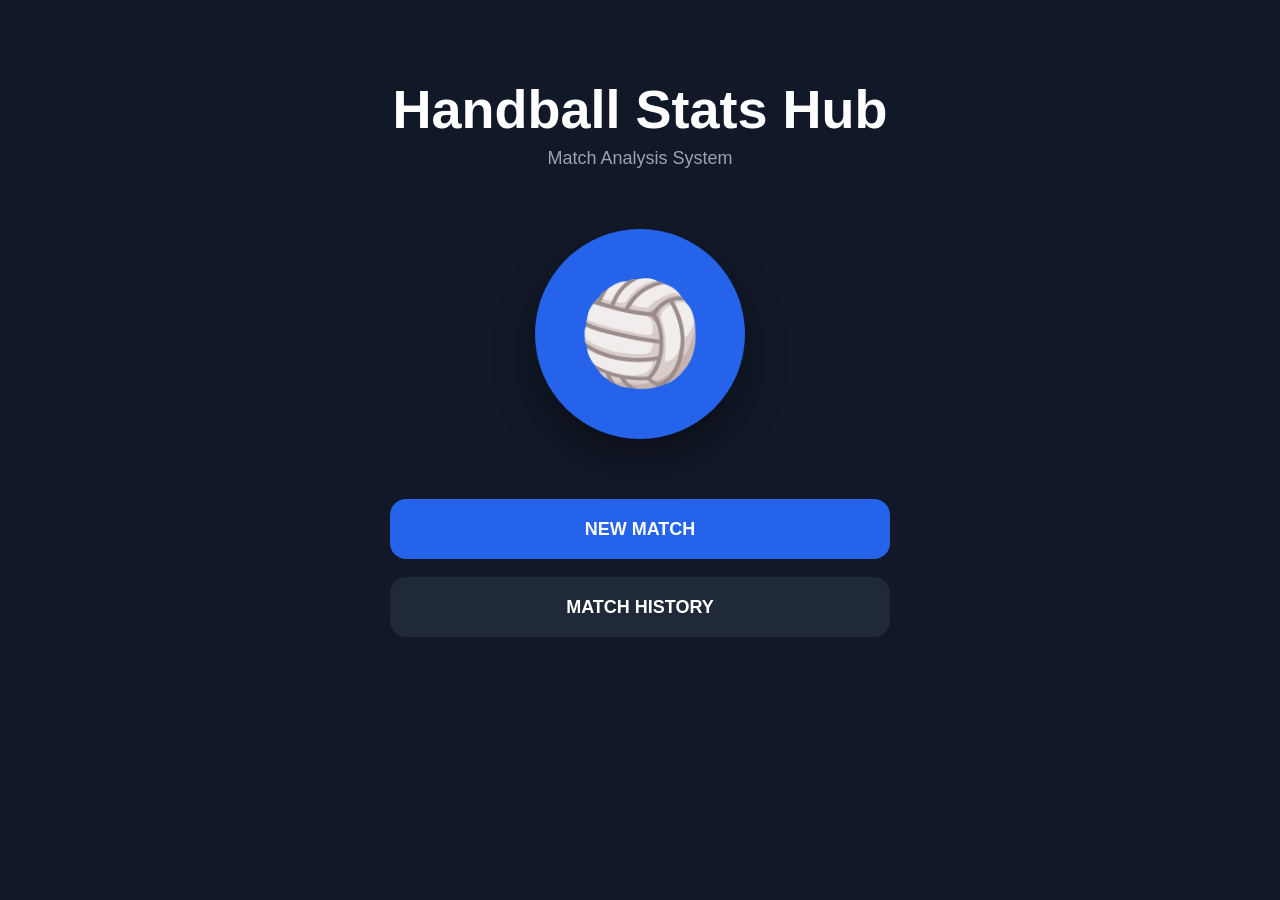
<file: Index.html>
<!DOCTYPE html>
<html lang="ja">

<head>

<meta charset="UTF-8">

<meta
name="viewport"
content="width=device-width, initial-scale=1.0, viewport-fit=cover">

<title>Handball Stats Hub</title>

<link
rel="manifest"
href="manifest.json">

<meta
name="theme-color"
content="#111827">

<link
rel="stylesheet"
href="style.css">

</head>

<body>

<div id="app">

<!-- ===================================== -->
<!-- HOME PAGE -->
<!-- ===================================== -->

<section
id="homePage"
class="page active">

<header class="homeHeader">

<h1>

Handball Stats Hub

</h1>

<p>

Match Analysis System

</p>

</header>

<div class="homeLogo">

<div class="logoCircle">

🏐

</div>

</div>

<div class="homeButtons">

<button
id="newMatchButton"
class="primaryButton">

NEW MATCH

</button>

<button
id="historyPageButton"
class="secondaryButton">

MATCH HISTORY

</button>

</div>

</section>

<!-- ===================================== -->
<!-- NEW MATCH PAGE -->
<!-- ===================================== -->

<section
id="newMatchPage"
class="page">

<header class="pageHeader">

<button
id="backHomeButton"
class="backButton">

←

</button>

<h2>

NEW MATCH

</h2>

</header>

<div class="card">

<label>

Date

<input

type="date"

id="matchDate">

</label>

<label>

Competition

<input

type="text"

id="competition"

placeholder="Competition">

</label>

<label>

Venue

<input

type="text"

id="venue"

placeholder="Venue">

</label>

<label>

Our Team

<input

type="text"

id="ourTeam"

placeholder="Our Team">

</label>

<label>

Opponent

<input

type="text"

id="opponent"

placeholder="Opponent">

</label>

</div>

<div class="bottomArea">

<button

id="startMatchButton"

class="primaryButton large">

START MATCH

</button>

</div>

</section>

  <!-- ===================================== -->
<!-- GAME PAGE -->
<!-- ===================================== -->

<section
id="gamePage"
class="page">

<header class="gameHeader">

<div class="teamSwitcher">

<button
class="teamButton active"
id="ourSideButton">

OUR

</button>

<button
class="teamButton"
id="opponentSideButton">

OPP

</button>

</div>

<div class="timerArea">

<div id="gameTimer">

00:00

</div>

<div class="timerButtons">

<button id="startTimerButton">

▶

</button>

<button id="pauseTimerButton">

⏸

</button>

<button id="resetTimerButton">

↺

</button>

</div>

</div>

</header>

<!-- ====================== -->
<!-- COURT -->
<!-- ====================== -->

<div class="courtCard">

<h3>

POSITION

</h3>

<div class="courtGrid">

<button class="positionButton">LW</button>

<button class="positionButton">LP</button>

<button class="positionButton">LB</button>

<button class="positionButton">CB</button>

<button class="positionButton">RB</button>

<button class="positionButton">RW</button>

<button class="positionButton">PV</button>

</div>

</div>

<!-- ====================== -->
<!-- SHOT COURSE -->
<!-- ====================== -->

<div class="shotCard">

<h3>

SHOT COURSE

</h3>

<div class="shotGrid">

<button class="shotCell">①</button>

<button class="shotCell">②</button>

<button class="shotCell">③</button>

<button class="shotCell">④</button>

<button class="shotCell">⑤</button>

<button class="shotCell">⑥</button>

<button class="shotCell">⑦</button>

<button class="shotCell">⑧</button>

<button class="shotCell">⑨</button>

</div>

</div>

<!-- ====================== -->
<!-- SHOT TYPE -->
<!-- ====================== -->

<div class="typeCard">

<h3>

SHOT TYPE

</h3>

<div class="typeGrid">

<button class="typeButton">

Jump

</button>

<button class="typeButton">

Standing

</button>

<button class="typeButton">

Wing

</button>

<button class="typeButton">

Line

</button>

<button class="typeButton">

Fast

</button>

<button class="typeButton">

7m

</button>

</div>

</div>

  <!-- ====================== -->
<!-- RESULT -->
<!-- ====================== -->

<div class="resultCard">

    <h3>RESULT</h3>

    <div class="resultGrid">

        <button class="resultButton goal">
            GOAL
        </button>

        <button class="resultButton save">
            SAVE
        </button>

        <button class="resultButton miss">
            MISS
        </button>

        <button class="resultButton block">
            BLOCK
        </button>

    </div>

</div>

<!-- ====================== -->
<!-- MEMO -->
<!-- ====================== -->

<div class="memoCard">

    <h3>MEMO</h3>

    <textarea
        id="memo"
        placeholder="Optional note...">
    </textarea>

</div>

<!-- ====================== -->
<!-- BOTTOM MENU -->
<!-- ====================== -->

<div class="bottomMenu">

    <button id="otherButton">
        OTHER
    </button>

    <button id="historyButton">
        HISTORY
    </button>

    <button id="undoButton">
        UNDO
    </button>

    <button id="halfButton">
        CHANGE HALF
    </button>

    <button
        id="saveEventButton"
        class="primaryButton">
        SAVE EVENT
    </button>

</div>

<div class="endMatchArea">

    <button
        id="finishMatchButton"
        class="dangerButton">

        END & SAVE MATCH

    </button>

</div>

</section>

<!-- ===================================== -->
<!-- MATCH HISTORY PAGE -->
<!-- ===================================== -->

<section
id="historyPage"
class="page">

<header class="pageHeader">

    <button
        id="historyBackButton"
        class="backButton">

        ←

    </button>

    <h2>

        MATCH HISTORY

    </h2>

</header>

<div
id="historyList"
class="historyList">

    <!-- JavaScriptで追加 -->

</div>

</section>

 <!-- ===================================== -->
<!-- ANALYSIS PAGE -->
<!-- ===================================== -->

<section
id="analysisPage"
class="page">

<header class="pageHeader">

    <button
        id="analysisBackButton"
        class="backButton">

        ←

    </button>

    <h2>

        MATCH ANALYSIS

    </h2>

</header>

<div class="analysisTabs">

    <button
        class="tabButton active"
        data-tab="overview">

        OVERVIEW

    </button>

    <button
        class="tabButton"
        data-tab="players">

        PLAYERS

    </button>

    <button
        class="tabButton"
        data-tab="goalkeeper">

        GK

    </button>

</div>

<!-- ============================== -->
<!-- OVERVIEW -->
<!-- ============================== -->

<div
id="overviewTab"
class="tabContent active">

<div class="statsGrid">

<div class="statCard">

<h4>

Goals

</h4>

<p id="totalGoals">

0

</p>

</div>

<div class="statCard">

<h4>

Shots

</h4>

<p id="totalShots">

0

</p>

</div>

<div class="statCard">

<h4>

Shot %

</h4>

<p id="shotPercentage">

0%

</p>

</div>

<div class="statCard">

<h4>

Attack %

</h4>

<p id="attackPercentage">

0%

</p>

</div>

<div class="statCard">

<h4>

Fast Break %

</h4>

<p id="fastBreakPercentage">

0%

</p>

</div>

<div class="statCard">

<h4>

Set %

</h4>

<p id="setPercentage">

0%

</p>

</div>

<div class="statCard">

<h4>

Mistakes

</h4>

<p id="mistakeCount">

0

</p>

</div>

<div class="statCard">

<h4>

Turnovers %

</h4>

<p id="turnoverRate">

0%

</p>

</div>

</div>

</div>

  <!-- ============================== -->
<!-- PLAYERS TAB -->
<!-- ============================== -->

<div
id="playersTab"
class="tabContent">

<div
id="playerAnalysisList"
class="playerAnalysisList">

<div class="playerCard">

<h3>LW</h3>

<div class="playerStats">

<div class="playerStat">
<span>Goals</span>
<strong>0</strong>
</div>

<div class="playerStat">
<span>Shots</span>
<strong>0</strong>
</div>

<div class="playerStat">
<span>Success</span>
<strong>0%</strong>
</div>

<div class="playerStat">
<span>Mistakes</span>
<strong>0</strong>
</div>

</div>

</div>

</div>

</div>

<!-- ============================== -->
<!-- GOALKEEPER TAB -->
<!-- ============================== -->

<div
id="goalkeeperTab"
class="tabContent">

<div class="goalkeeperCard">

<h3>

Goalkeeper Analysis

</h3>

<div class="statsGrid">

<div class="statCard">

<h4>

Shots Faced

</h4>

<p id="gkShots">

0

</p>

</div>

<div class="statCard">

<h4>

Saves

</h4>

<p id="gkSaves">

0

</p>

</div>

<div class="statCard">

<h4>

Save %

</h4>

<p id="gkSaveRate">

0%

</p>

</div>

<div class="statCard">

<h4>

Goals Allowed

</h4>

<p id="gkGoals">

0

</p>

</div>

</div>

</div>

</div>

</section>

<!-- ============================== -->
<!-- JavaScript -->
<!-- ============================== -->

<script src="models/Player.js"></script>
<script src="models/Team.js"></script>
<script src="models/Shot.js"></script>
<script src="models/MatchEvent.js"></script>
<script src="models/Match.js"></script>

<script src="js/storage.js"></script>
<script src="js/timer.js"></script>
<script src="js/analysis.js"></script>
<script src="js/game.js"></script>
<script src="js/ui.js"></script>
<script src="js/main.js"></script>

</div>

</body>

</html>
</file>
<file: style.css>
/* =======================================
   RESET
======================================= */

*{
    margin:0;
    padding:0;
    box-sizing:border-box;
}

html,
body{

    width:100%;
    height:100%;

    background:#111827;

    color:#ffffff;

    font-family:
    "Inter",
    "Noto Sans JP",
    sans-serif;

    overflow:hidden;

}

/* =======================================
   APP
======================================= */

#app{

    width:100vw;
    height:100vh;

    background:#111827;

}

/* =======================================
   PAGE
======================================= */

.page{

    display:none;

    width:100%;
    height:100%;

    padding:20px;

    overflow-y:auto;

}

.page.active{

    display:block;

}

/* =======================================
   HEADER
======================================= */

.pageHeader{

    display:flex;

    align-items:center;

    gap:16px;

    margin-bottom:24px;

}

.pageHeader h2{

    font-size:28px;

    font-weight:700;

}

.backButton{

    width:42px;

    height:42px;

    border:none;

    border-radius:12px;

    background:#1f2937;

    color:white;

    cursor:pointer;

    transition:.2s;

}

.backButton:hover{

    background:#374151;

}

/* =======================================
   HOME
======================================= */

.homeHeader{

    text-align:center;

    margin-top:50px;

}

.homeHeader h1{

    font-size:42px;

    font-weight:800;

    margin-bottom:8px;

}

.homeHeader p{

    color:#9ca3af;

    font-size:18px;

}

/* =======================================
   LOGO
======================================= */

.homeLogo{

    display:flex;

    justify-content:center;

    margin:60px 0;

}

.logoCircle{

    width:170px;

    height:170px;

    border-radius:50%;

    background:#2563eb;

    display:flex;

    justify-content:center;

    align-items:center;

    font-size:80px;

    box-shadow:0 20px 40px rgba(0,0,0,.35);

}

/* =======================================
   HOME BUTTONS
======================================= */

.homeButtons{

    width:100%;
    max-width:420px;

    margin:0 auto;

    display:flex;

    flex-direction:column;

    gap:18px;

}

/* =======================================
   BUTTON
======================================= */

button{

    font-family:inherit;

}

.primaryButton{

    width:100%;

    height:60px;

    border:none;

    border-radius:16px;

    background:#2563eb;

    color:#ffffff;

    font-size:18px;

    font-weight:700;

    cursor:pointer;

    transition:.2s;

}

.primaryButton:hover{

    background:#1d4ed8;

}

.primaryButton:active{

    transform:scale(.98);

}

.secondaryButton{

    width:100%;

    height:60px;

    border:none;

    border-radius:16px;

    background:#1f2937;

    color:#ffffff;

    font-size:18px;

    font-weight:600;

    cursor:pointer;

    transition:.2s;

}

.secondaryButton:hover{

    background:#374151;

}

.large{

    height:68px;

    font-size:20px;

}

.dangerButton{

    width:100%;

    height:60px;

    border:none;

    border-radius:16px;

    background:#dc2626;

    color:white;

    font-size:18px;

    font-weight:700;

    cursor:pointer;

    transition:.2s;

}

.dangerButton:hover{

    background:#b91c1c;

}

/* =======================================
   CARD
======================================= */

.card{

    background:#1f2937;

    border-radius:18px;

    padding:24px;

    display:flex;

    flex-direction:column;

    gap:20px;

    margin-bottom:24px;

    box-shadow:0 8px 24px rgba(0,0,0,.25);

}

.card label{

    display:flex;

    flex-direction:column;

    gap:8px;

    font-size:15px;

    color:#d1d5db;

}

.card input{

    width:100%;

    height:48px;

    border:none;

    outline:none;

    border-radius:12px;

    background:#111827;

    color:white;

    padding:0 16px;

    font-size:16px;

}

.card input::placeholder{

    color:#6b7280;

}

.bottomArea{

    margin-top:20px;

}

/* =======================================
   GAME HEADER
======================================= */

.gameHeader{

    display:flex;

    justify-content:space-between;

    align-items:center;

    gap:20px;

    margin-bottom:24px;

}

.teamSwitcher{

    display:flex;

    gap:10px;

}

.teamButton{

    width:72px;

    height:42px;

    border:none;

    border-radius:12px;

    background:#1f2937;

    color:#d1d5db;

    font-weight:700;

    cursor:pointer;

    transition:.2s;

}

.teamButton.active{

    background:#2563eb;

    color:#fff;

}

.timerArea{

    display:flex;

    align-items:center;

    gap:14px;

}

#gameTimer{

    min-width:110px;

    text-align:center;

    font-size:32px;

    font-weight:700;

    letter-spacing:2px;

}

.timerButtons{

    display:flex;

    gap:8px;

}

.timerButtons button{

    width:42px;

    height:42px;

    border:none;

    border-radius:10px;

    background:#1f2937;

    color:#fff;

    cursor:pointer;

    transition:.2s;

}

.timerButtons button:hover{

    background:#374151;

}

/* =======================================
   SECTION CARD
======================================= */

.courtCard,
.shotCard,
.typeCard,
.resultCard,
.memoCard{

    background:#1f2937;

    border-radius:18px;

    padding:20px;

    margin-bottom:18px;

    box-shadow:0 8px 24px rgba(0,0,0,.25);

}

.courtCard h3,
.shotCard h3,
.typeCard h3,
.resultCard h3,
.memoCard h3{

    margin-bottom:16px;

    font-size:18px;

    font-weight:700;

}

/* =======================================
   POSITION
======================================= */

.courtGrid{

    display:grid;

    grid-template-columns:repeat(4,1fr);

    gap:12px;

}

.positionButton{

    height:54px;

    border:none;

    border-radius:12px;

    background:#111827;

    color:#fff;

    font-size:16px;

    font-weight:700;

    cursor:pointer;

    transition:.2s;

}

.positionButton:hover{

    background:#2563eb;

}

.positionButton.selected{

    background:#2563eb;

}

/* =======================================
   SHOT COURSE
======================================= */

.shotGrid{

    display:grid;

    grid-template-columns:repeat(3,1fr);

    gap:12px;

}

.shotCell{

    aspect-ratio:1/1;

    border:none;

    border-radius:14px;

    background:#111827;

    color:#ffffff;

    font-size:22px;

    font-weight:700;

    cursor:pointer;

    transition:.2s;

}

.shotCell:hover{

    background:#2563eb;

}

.shotCell.selected{

    background:#2563eb;

    box-shadow:0 0 0 3px rgba(37,99,235,.35);

}

/* =======================================
   SHOT TYPE
======================================= */

.typeGrid{

    display:grid;

    grid-template-columns:repeat(3,1fr);

    gap:12px;

}

.typeButton{

    height:52px;

    border:none;

    border-radius:12px;

    background:#111827;

    color:#ffffff;

    font-size:15px;

    font-weight:600;

    cursor:pointer;

    transition:.2s;

}

.typeButton:hover{

    background:#2563eb;

}

.typeButton.selected{

    background:#2563eb;

}

/* =======================================
   RESULT
======================================= */

.resultGrid{

    display:grid;

    grid-template-columns:repeat(2,1fr);

    gap:14px;

}

.resultButton{

    height:60px;

    border:none;

    border-radius:14px;

    color:#ffffff;

    font-size:17px;

    font-weight:700;

    cursor:pointer;

    transition:.2s;

}

.resultButton:hover{

    transform:translateY(-2px);

}

.resultButton.goal{

    background:#16a34a;

}

.resultButton.save{

    background:#2563eb;

}

.resultButton.miss{

    background:#ea580c;

}

.resultButton.block{

    background:#7c3aed;

}

/* =======================================
   MEMO
======================================= */

.memoCard textarea{

    width:100%;

    min-height:120px;

    resize:vertical;

    border:none;

    outline:none;

    border-radius:14px;

    background:#111827;

    color:#ffffff;

    padding:16px;

    font-size:16px;

    line-height:1.5;

}

.memoCard textarea::placeholder{

    color:#6b7280;

}

/* =======================================
   BOTTOM MENU
======================================= */

.bottomMenu{

    display:grid;

    grid-template-columns:repeat(3,1fr);

    gap:12px;

    margin-top:24px;

}

.bottomMenu button{

    height:52px;

    border:none;

    border-radius:12px;

    background:#1f2937;

    color:#ffffff;

    font-size:14px;

    font-weight:700;

    cursor:pointer;

    transition:.2s;

}

.bottomMenu button:hover{

    background:#374151;

}

#saveEventButton{

    grid-column:1 / 4;

    height:60px;

}

/* =======================================
   END MATCH
======================================= */

.endMatchArea{

    margin-top:20px;

    margin-bottom:30px;

}

.endMatchArea .dangerButton{

    width:100%;

    height:62px;

}

/* =======================================
   HISTORY
======================================= */

.historyList{

    display:flex;

    flex-direction:column;

    gap:18px;

}

.historyCard{

    background:#1f2937;

    border-radius:18px;

    padding:20px;

    box-shadow:0 8px 20px rgba(0,0,0,.25);

}

.historyCard h3{

    font-size:20px;

    margin-bottom:10px;

}

.historyCard p{

    color:#d1d5db;

    margin-bottom:6px;

}

.historyCard button{

    margin-top:14px;

    width:100%;

}

/* =======================================
   ANALYSIS TABS
======================================= */

.analysisTabs{

    display:flex;

    gap:12px;

    margin-bottom:24px;

}

.tabButton{

    flex:1;

    height:52px;

    border:none;

    border-radius:14px;

    background:#1f2937;

    color:#d1d5db;

    font-size:15px;

    font-weight:700;

    cursor:pointer;

    transition:.2s;

}

.tabButton:hover{

    background:#374151;

}

.tabButton.active{

    background:#2563eb;

    color:#ffffff;

}

/* =======================================
   TAB CONTENT
======================================= */

.tabContent{

    display:none;

}

.tabContent.active{

    display:block;

}

/* =======================================
   ANALYSIS GRID
======================================= */

.statsGrid{

    display:grid;

    grid-template-columns:repeat(2,1fr);

    gap:16px;

}

.statCard{

    background:#1f2937;

    border-radius:18px;

    padding:22px;

    text-align:center;

    box-shadow:0 8px 24px rgba(0,0,0,.25);

}

.statCard h4{

    font-size:15px;

    color:#9ca3af;

    margin-bottom:12px;

    font-weight:600;

}

.statCard p{

    font-size:34px;

    font-weight:800;

    color:#ffffff;

}

/* =======================================
   PLAYER ANALYSIS
======================================= */

.playerAnalysisList{

    display:flex;

    flex-direction:column;

    gap:18px;

}

.playerCard{

    background:#1f2937;

    border-radius:18px;

    padding:22px;

    box-shadow:0 8px 24px rgba(0,0,0,.25);

}

.playerCard h3{

    font-size:22px;

    font-weight:700;

    margin-bottom:18px;

}

.playerStats{

    display:grid;

    grid-template-columns:repeat(2,1fr);

    gap:14px;

}

.playerStat{

    background:#111827;

    border-radius:14px;

    padding:18px;

    display:flex;

    flex-direction:column;

    align-items:center;

    justify-content:center;

}

.playerStat span{

    font-size:14px;

    color:#9ca3af;

    margin-bottom:8px;

}

.playerStat strong{

    font-size:28px;

    color:#ffffff;

    font-weight:800;

}

/* =======================================
   GOALKEEPER
======================================= */

.goalkeeperCard{

    background:#1f2937;

    border-radius:18px;

    padding:24px;

    box-shadow:0 8px 24px rgba(0,0,0,.25);

}

.goalkeeperCard h3{

    text-align:center;

    font-size:24px;

    margin-bottom:24px;

    font-weight:700;

}

/* =======================================
   SCROLL BAR
======================================= */

::-webkit-scrollbar{

    width:8px;

    height:8px;

}

::-webkit-scrollbar-track{

    background:#111827;

}

::-webkit-scrollbar-thumb{

    background:#374151;

    border-radius:999px;

}

::-webkit-scrollbar-thumb:hover{

    background:#4b5563;

}

/* =======================================
   FOCUS
======================================= */

button:focus,
input:focus,
textarea:focus{

    outline:2px solid #3b82f6;

    outline-offset:2px;

}

/* =======================================
   SELECTION
======================================= */

::selection{

    background:#2563eb;

    color:#ffffff;

}

/* =======================================
   ANIMATION
======================================= */

.page{

    animation:fadeIn .25s ease;

}

@keyframes fadeIn{

    from{

        opacity:0;

        transform:translateY(10px);

    }

    to{

        opacity:1;

        transform:translateY(0);

    }

}

button{

    transition:
        background .2s,
        transform .15s,
        box-shadow .2s;

}

button:active{

    transform:scale(.97);

}

/* =======================================
   TABLET (LANDSCAPE)
======================================= */

@media (min-width:768px){

.page{

    max-width:1200px;

    margin:0 auto;

    padding:28px;

}

.homeButtons{

    max-width:500px;

}

.card{

    padding:28px;

}

.courtGrid{

    grid-template-columns:repeat(7,1fr);

}

.shotGrid{

    max-width:420px;

    margin:0 auto;

}

.typeGrid{

    grid-template-columns:repeat(6,1fr);

}

.resultGrid{

    grid-template-columns:repeat(4,1fr);

}

.statsGrid{

    grid-template-columns:repeat(4,1fr);

}

.playerStats{

    grid-template-columns:repeat(4,1fr);

}

.bottomMenu{

    grid-template-columns:
        repeat(6,1fr);

}

#saveEventButton{

    grid-column:auto;

    height:52px;

}

.endMatchArea{

    display:flex;

    justify-content:flex-end;

}

.endMatchArea .dangerButton{

    width:320px;

}

}

/* =======================================
   DESKTOP
======================================= */

@media (min-width:1200px){

.page{

    max-width:1400px;

}

.homeHeader h1{

    font-size:54px;

}

#gameTimer{

    font-size:42px;

}

.logoCircle{

    width:210px;

    height:210px;

    font-size:100px;

}

}

/* =======================================
   MOBILE SAFE AREA
======================================= */

:root{

    --safe-top:env(safe-area-inset-top);
    --safe-bottom:env(safe-area-inset-bottom);

}

body{

    padding-top:var(--safe-top);
    padding-bottom:var(--safe-bottom);

}

/* =======================================
   UTILITIES
======================================= */

.hidden{

    display:none !important;

}

.center{

    display:flex;
    justify-content:center;
    align-items:center;

}

.textCenter{

    text-align:center;

}

.fullWidth{

    width:100%;

}

.mt10{

    margin-top:10px;

}

.mt20{

    margin-top:20px;

}

.mt30{

    margin-top:30px;

}

.mb10{

    margin-bottom:10px;

}

.mb20{

    margin-bottom:20px;

}

.mb30{

    margin-bottom:30px;

}

/* =======================================
   LOADING
======================================= */

.loading{

    display:flex;

    justify-content:center;

    align-items:center;

    height:200px;

}

.loading::after{

    content:"";

    width:40px;

    height:40px;

    border-radius:50%;

    border:4px solid #374151;

    border-top-color:#2563eb;

    animation:spin 1s linear infinite;

}

@keyframes spin{

    from{

        transform:rotate(0deg);

    }

    to{

        transform:rotate(360deg);

    }

}

/* =======================================
   EMPTY STATE
======================================= */

.emptyState{

    text-align:center;

    color:#9ca3af;

    padding:80px 20px;

}

.emptyState h3{

    margin-bottom:12px;

    font-size:24px;

}

.emptyState p{

    line-height:1.7;

    font-size:16px;

}

/* =======================================
   FOOTER
======================================= */

.footer{

    text-align:center;

    padding:40px 0;

    color:#6b7280;

    font-size:14px;

}

/* =======================================
   END OF STYLE.CSS
======================================= */

/* =======================================
   GAME PAGE LAYOUT
======================================= */

#gamePage{

    width:100%;

    height:100vh;

    overflow:hidden;

    background:#111;

    color:#fff;

}

.gameLayout{

    width:100%;

    height:100%;

    display:grid;

    gap:12px;

    padding:12px;

    box-sizing:border-box;

    grid-template-columns:
        1.4fr
        1.4fr
        1fr
        1fr;

    grid-template-rows:
        70px
        70px
        1fr
        80px;

    grid-template-areas:

        "top top top top"

        "team timer timer timer"

        "position course type result"

        "bottom bottom bottom bottom";

}

/* ---------- HEADER ---------- */

.gameTop{

    grid-area:top;

    display:flex;

    justify-content:space-between;

    align-items:center;

    padding:0 18px;

    border-radius:14px;

    background:#1f1f1f;

}

.titleArea h1{

    margin:0;

    font-size:26px;

}

.halfArea{

    font-size:22px;

    font-weight:bold;

}

.clockArea{

    font-size:34px;

    font-weight:bold;

    letter-spacing:2px;

}

/* ---------- TEAM ---------- */

.teamPanel{

    grid-area:team;

    display:flex;

    gap:10px;

}

.teamButton{

    flex:1;

    border:none;

    border-radius:12px;

    font-size:20px;

    font-weight:bold;

    cursor:pointer;

}

/* ---------- TIMER ---------- */

.timerPanel{

    grid-area:timer;

    display:grid;

    grid-template-columns:repeat(5,1fr);

    gap:10px;

}

.timerPanel button{

    border:none;

    border-radius:12px;

    font-size:18px;

    cursor:pointer;

}

.startButton{

    font-size:22px;

    font-weight:bold;

}


/* =======================================
   MAIN PANELS
======================================= */

.positionPanel,
.coursePanel,
.shotTypePanel,
.resultPanel{

    background:#1f1f1f;

    border-radius:14px;

    padding:14px;

    display:flex;

    flex-direction:column;

    overflow:hidden;

}

.positionPanel{

    grid-area:position;

}

.coursePanel{

    grid-area:course;

}

.shotTypePanel{

    grid-area:type;

}

.resultPanel{

    grid-area:result;

}

.positionPanel h2,
.coursePanel h2,
.shotTypePanel h2,
.resultPanel h2{

    margin:0 0 12px;

    text-align:center;

    font-size:20px;

}

/* ---------- POSITION ---------- */

.positionGrid{

    flex:1;

    display:grid;

    grid-template-columns:repeat(2,1fr);

    gap:10px;

}

.positionButton{

    display:flex;

    justify-content:space-between;

    align-items:center;

    padding:10px;

    border:none;

    border-radius:10px;

    background:#2b2b2b;

    color:#fff;

    cursor:pointer;

}

.positionButton.active{

    background:#2979ff;

}

.positionName{

    font-weight:bold;

    font-size:18px;

}

.playerNumber{

    width:42px;

    height:32px;

    text-align:center;

    border:none;

    border-radius:6px;

    background:#444;

    color:white;

    font-size:16px;

}

/* ---------- SHOT COURSE ---------- */

.courseGrid{

    flex:1;

    display:grid;

    grid-template-columns:repeat(3,1fr);

    grid-template-rows:repeat(3,1fr);

    gap:10px;

}

.courseButton{

    border:none;

    border-radius:10px;

    background:#2b2b2b;

    color:white;

    font-size:18px;

    font-weight:bold;

    cursor:pointer;

}

.courseButton.active{

    background:#ff9800;

}

/* ---------- SHOT TYPE ---------- */

.shotTypeList{

    flex:1;

    display:flex;

    flex-direction:column;

    gap:10px;

}

.shotTypeButton{

    flex:1;

    border:none;

    border-radius:10px;

    background:#2b2b2b;

    color:white;

    font-size:18px;

    cursor:pointer;

}

.shotTypeButton.active{

    background:#4caf50;

}

/* ---------- RESULT ---------- */

.resultList{

    flex:1;

    display:flex;

    flex-direction:column;

    gap:10px;

}

.resultButton{

    flex:1;

    border:none;

    border-radius:10px;

    color:white;

    font-size:20px;

    font-weight:bold;

    cursor:pointer;

}

.resultButton.goal{

    background:#43a047;

}

.resultButton.save{

    background:#1976d2;

}

.resultButton.miss{

    background:#ef6c00;

}

.resultButton.block{

    background:#c62828;

}

/* =======================================
   MEMO
======================================= */

.memoPanel{

    display:flex;

    flex-direction:column;

    background:#1f1f1f;

    border-radius:14px;

    padding:14px;

}

.memoPanel h2{

    margin:0 0 10px;

    text-align:center;

    font-size:20px;

}

.memoPanel textarea{

    flex:1;

    resize:none;

    border:none;

    border-radius:10px;

    padding:10px;

    background:#2b2b2b;

    color:white;

    font-size:16px;

    font-family:inherit;

}

/* =======================================
   BOTTOM BAR
======================================= */

.bottomPanel{

    grid-area:bottom;

    display:grid;

    grid-template-columns:
        repeat(4,1fr)
        1.4fr
        1.6fr;

    gap:10px;

}

.bottomButton,
.saveEventButton,
.finishButton{

    border:none;

    border-radius:12px;

    font-size:18px;

    font-weight:bold;

    cursor:pointer;

    color:white;

}

.bottomButton{

    background:#424242;

}

.saveEventButton{

    background:#2196f3;

}

.finishButton{

    background:#d32f2f;

}

/* =======================================
   ACTIVE BUTTON
======================================= */

.teamButton.active,
.positionButton.active,
.courseButton.active,
.shotTypeButton.active,
.resultButton.active{

    outline:3px solid #ffd54f;

    outline-offset:-3px;

}

/* =======================================
   iPad Landscape
======================================= */

@media screen and (orientation:landscape){

    #gamePage{

        overflow:hidden;

    }

    .gameLayout{

        height:100vh;

    }

}

@media screen and (max-width:1024px){

    .titleArea h1{

        font-size:22px;

    }

    .clockArea{

        font-size:28px;

    }

    .positionName{

        font-size:16px;

    }

    .courseButton,
    .shotTypeButton,
    .resultButton{

        font-size:16px;

    }

    .bottomButton,
    .saveEventButton,
    .finishButton{

        font-size:16px;

    }

}
</file>
